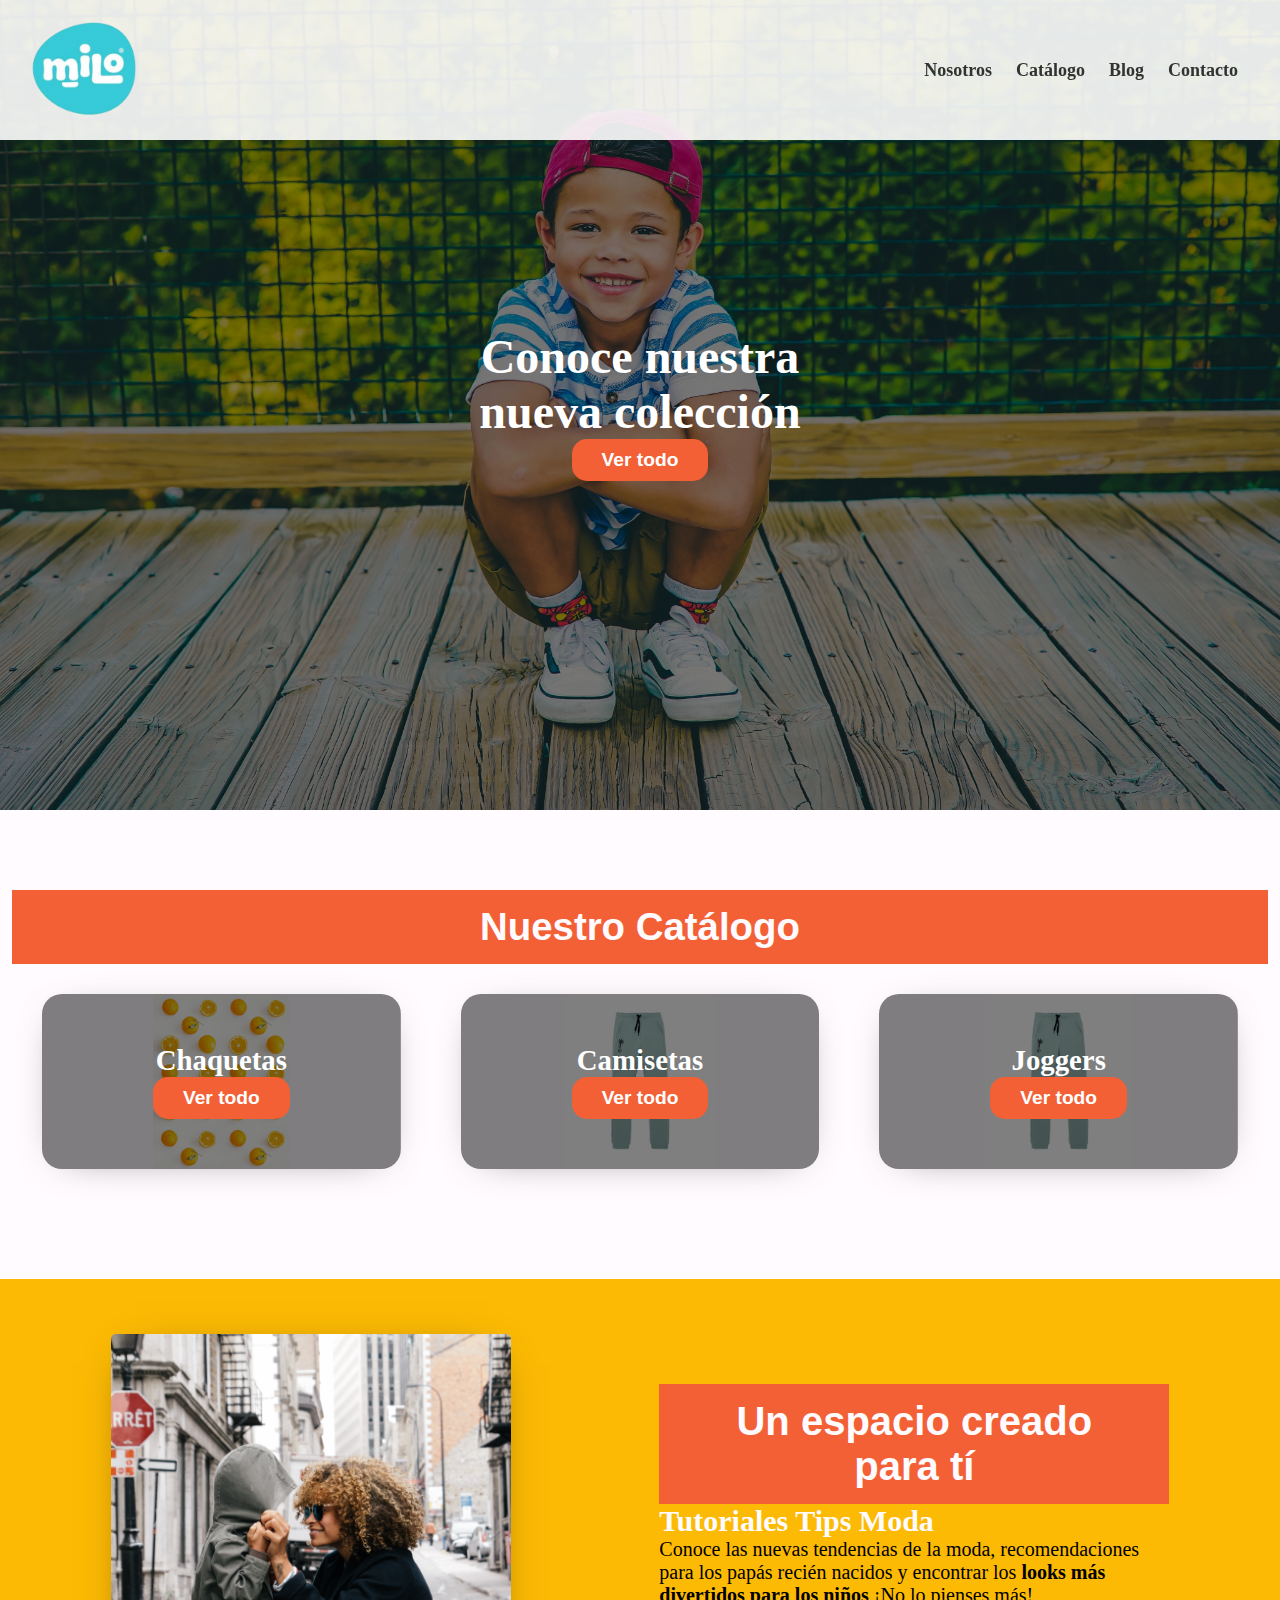
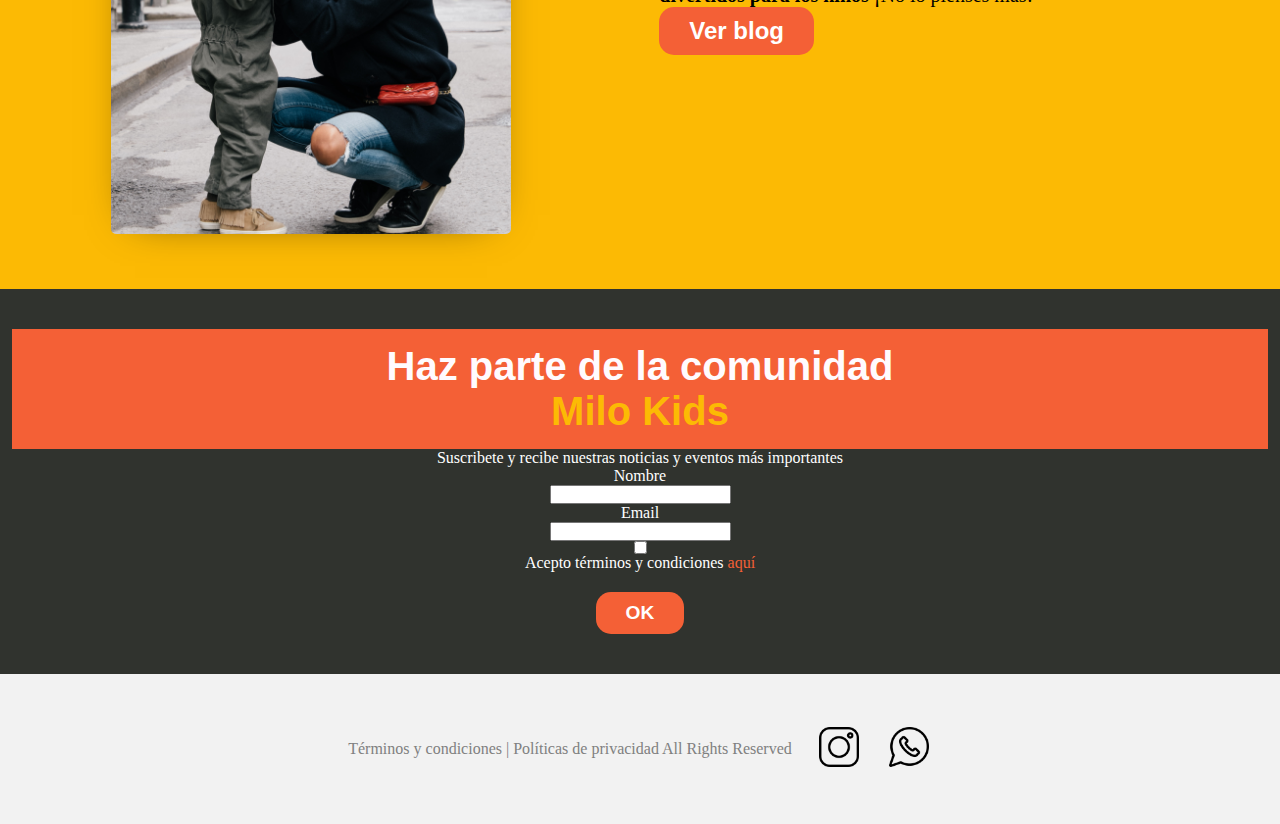
<file: index.html>
<!DOCTYPE html>
<html lang="es">
  <head>
    <meta charset="UTF-8" />
    <meta http-equiv="X-UA-Compatible" content="IE=edge" />
    <meta name="viewport" content="width=device-width, initial-scale=1.0" />
    <title>Milo Kids</title>
    <link rel="stylesheet" href="css/styles.css" />
    <link rel="shortcut icon" href="Images/milo-kids-favicon.jpg" type="image/x-icon">
  </head>
  <body>
    <div>
      <!--Menu Nav-->
      <header>
        <div class="container">
          <img src="/Images/milo-kids-logo.png" alt="logo milo kids" class="logo">
          <nav>
            <a href="/Pages/acerca.html" target="_blank">Nosotros</a>
            <a href="/Pages/catalogo.html" target="_blank">Catálogo</a>
            <a href="#blog">Blog</a>
            <a href="/Pages/contacto.html" target="_blank">Contacto</a>
          </nav>
        </div>
      </header>

      <!-- hero -->
      <section id="hero">
        <h1>Conoce nuestra <br> nueva colección</h1>
        <button>Ver todo</button>
      </section>

      <!-- seccion catalogo homepage -->
       <section id="catalogo">
         <div class="container">

          <h2>Nuestro Catálogo</h2>
          <div class="productos">
            <div class="card-1">
              <h3>Chaquetas</h3></p>
              <button>Ver todo</button>
            </div>

            <div class="card-2">
              <h3>Camisetas</h3>
              <button>Ver todo</button>
            </div>

            <div class="card-3">
              <h3>Joggers</h3>
              <button>Ver todo</button>
            </div>
          </div>
       </section>

      <!-- seccion blog homepage -->
      <section id="blog">
        <div class="container">

          <div class="img-container"></div>
            <div class="texto">
              <h2>Un espacio creado <br> para tí</h2>
              <p class="categorias-blog">Tutoriales Tips Moda</p>
              <p>Conoce las nuevas tendencias de la moda, recomendaciones para los papás recién nacidos y encontrar los <strong>looks más divertidos para los niños</strong> ¡No lo pienses más!</p>
              <button class="btn-blog">Ver blog</button>
            </div>  
        </div>
      </section>

      <!-- seccion suscribete -->
      <section id="suscribete">
        <div class="container">
          <h2>Haz parte de la comunidad <br> <span class="color-acento">Milo Kids</span></h2>
          <p>Suscribete y recibe nuestras noticias y eventos más importantes</p>
          <form action="">
            <label for="nombre">Nombre</label>
            <input type="text">
            <label for="email">Email</label>
            <input type="email" name="" id="">
            <input type="checkbox" name="" id="check">
            <label for="checkbox">Acepto términos y condiciones
              <a href="">aquí</a></label> 
            <button class="btn-suscribe">OK</button>
          </form>
        </div>
      </section>

      <!-- footer -->
      <footer id="contacto">
        <div class="container">
          <p>Términos y condiciones | Políticas de privacidad All Rights Reserved</p>
            <a href="https://www.instagram.com/milokidscol/" target="_blank"><img src="/Images/Icons/instagram.png" alt=""></a> 
            <a href="#" target="_blank"><img src="/Images/Icons/whatsapp.png" alt=""></a>
        </div>
      </footer>
  </body>
</html>
</file>
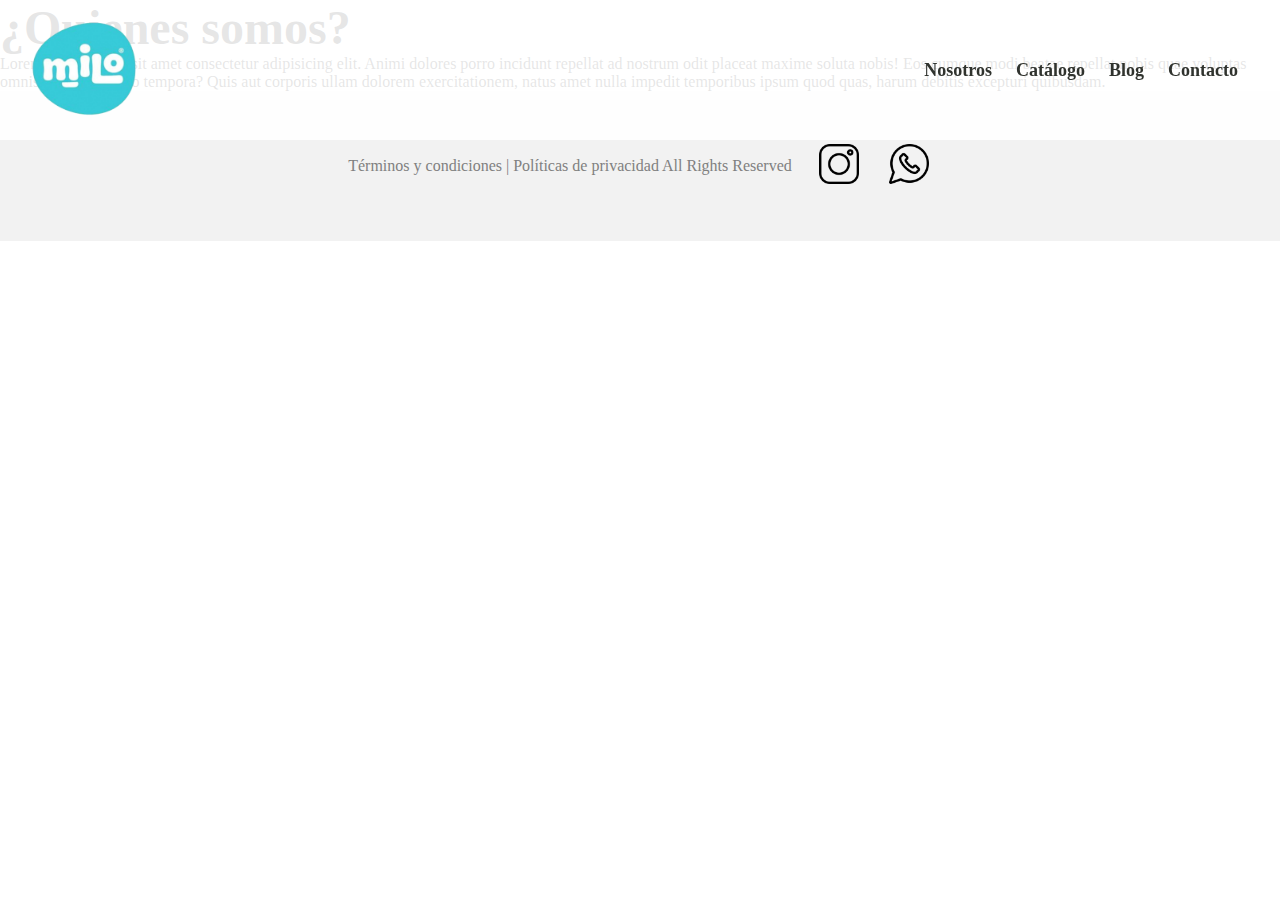
<file: Pages/acerca.html>
<!DOCTYPE html>
<html lang="en">
  <head>
    <meta charset="UTF-8" />
    <meta http-equiv="X-UA-Compatible" content="IE=edge" />
    <meta name="viewport" content="width=device-width, initial-scale=1.0" />
    <title>Acerca | Milo Kids</title>
    <link rel="stylesheet" href="/css/styles.css" />
    <link
      rel="shortcut icon"
      href="/Images/milo-kids-favicon.jpg"
      type="image/x-icon"
    />
  </head>
  <body>
    <div>
      <!--Menu Nav-->
      <header>
        <div class="container">
          <img
            src="/Images/milo-kids-logo.png"
            alt="logo milo kids"
            class="logo"
          />
          <nav>
            <a href="/index.html" target="_blank">Nosotros</a>
            <a href="/Pages/catalogo.html" target="_blank">Catálogo</a>
            <a href="/Pages/blog.html" target="_blank">Blog</a>
            <a href="/Pages/contacto.html" target="_blank">Contacto</a>
          </nav>
        </div>
      </header>
    </div>
    <h1>¿Quienes somos?</h1>
    <p>
      Lorem, ipsum dolor sit amet consectetur adipisicing elit. Animi dolores
      porro incidunt repellat ad nostrum odit placeat maxime soluta nobis! Eos
      cumque modi beatae repellat nobis quae voluptas omnis quos explicabo
      tempora? Quis aut corporis ullam dolorem exercitationem, natus amet nulla
      impedit temporibus ipsum quod quas, harum debitis excepturi quibusdam.
    </p>
    <!-- footer -->
    <footer id="contacto">
      <div class="container">
        <p>
          Términos y condiciones | Políticas de privacidad All Rights Reserved
        </p>
        <a href="https://www.instagram.com/milokidscol/" target="_blank"
          ><img src="/Images/Icons/instagram.png" alt=""
        /></a>
        <a href="#" target="_blank"
          ><img src="/Images/Icons/whatsapp.png" alt=""
        /></a>
      </div>
    </footer>
  </body>
</html>
</file>
<file: css/styles.css>
/* CSS HEX */
/* --dark-turquoise: #37cbd9ff;
--portland-orange: #f46036ff;
--black-olive: #30332eff;
--selective-yellow: #fcba04ff;
--snow: #fffbfeff; */

* {
    box-sizing: border-box;
}

html {
    scroll-behavior: smooth;
}

body {
    font-family: 'Roboto', 'sans-serif';
    margin: 0;
}

h1 {
    font-size: 3em;
}
h2 {
    font-size: 2em;
}
h3 {
    font-size: 1.8em;
}
p {
    font-size: 1em;
}
ul {
    list-style: none;
}
li {
    font-size: 1.3em;
}

button {
    font-size: 1.2em;
    font-weight: bold;
    padding: 10px 30px;
    border-radius: 15px;
    border: none;
    color: white;
    background-color: #F46036;
}

button:hover {
    background-color: #FCBA04;
}

.container {
    max-width: 1400px;
    margin: auto;
}

.color-acento {
    color: #FCBA04;
}

header {
    background-color: rgba(255,255,255,0.9);
}

header .logo {
    margin: 0;
    height: 140px;
    padding: 15px 30px;
}

header .container {
    display: flex;
    flex-direction: column;
    align-items: center;
}

header nav {
    display: flex;
    flex-direction: column;
    text-align: center;
    padding-bottom: 25px;
}

header a {
    padding: 5px 12px;
    text-decoration: none;
    font-weight: bold;
    color: #30332E;
    font-size: 18px;
}

header a:hover {
    color: #F46036;
}

/* Hero */
#hero {
    display: flex;
    flex-direction: column;
    align-items: center;
    justify-content: center;
    text-align: center;
    height: 90vh;
    color: white;
    background-image:linear-gradient(0deg,
    rgba(0,0,0,0.5),rgba(0,0,0,0.5)),
    url("/Images/hero.jpg");
    background-repeat: no-repeat;
    background-size: cover;
    background-position: center center;
}

/* Suscribe */
#suscribete {
    background-color: #30332E;
    color: white;
    text-align: center;
    padding: 40px 12px ;
}

.container form {
    display: flex;
    flex-direction: column;
    align-items: center;
    justify-content: center;
}

.container form a {
    text-decoration: none;
    color: #F46036;
}

.btn-suscribe {
    margin-top: 20px;
}

/* Catalogo */
#catalogo {
    background-color: #FFFBFE;
    text-align: center;
}

#catalogo .container {
    padding: 80px 12px;
}

#catalogo h2 {
    margin-top: 0;
    font-size: 2.4em;
}

#catalogo p {
    display: none;
}


.card-1 {
    background-image: linear-gradient(0deg,
    rgba(0,0,0,0.5),rgba(0,0,0,0.5))
    ,url("/Images/pexels-dominika-roseclay-2090903.jpg");
    background-repeat: no-repeat;
    background-size: contain;
    background-position: center center;
    padding: 50px;
    margin: 30px;
    border-radius: 20px;
    color: white;
}

.card-2 {
    background-image: linear-gradient(0deg,
    rgba(0,0,0,0.5),rgba(0,0,0,0.5))
    ,url("/Images/jogger-catalogo-001.jpg");
    background-repeat: no-repeat;
    background-size: contain;
    background-position: center center;
    padding: 50px;
    margin: 30px;
    border-radius: 20px;
    color: white;
}

.card-3 {
    background-image: linear-gradient(0deg,
    rgba(0,0,0,0.5),rgba(0,0,0,0.5))
    ,url("/Images/jogger-catalogo-001.jpg");
    background-repeat: no-repeat;
    background-size: contain;
    background-position: center center;
    padding: 50px;
    margin: 30px;
    border-radius: 20px;
    color: white;
}

#blog {
    background-color: #FCBA04;
    padding: 55px 12px; 
    text-align: center;
}

#blog .categorias-blog {
    margin-right: 20px;
    font-size: 1.5em;
    font-weight: bold;
    color: #FFFBFE;
}

footer {
    background-color: #f2f2f2;
}

footer p {
    margin: 0;
    color: gray;
    padding: 12px;
}

footer .container {
    height: 150px;
    display: flex;
    flex-direction: row;
    justify-content: center;
    align-items: center;
}

footer .container a img {
    height: 40px;
    margin: 20px 15px;
}

@media (min-width:720px) {

    header {
        position: fixed;
        width: 100%;
    }

    header .container {
        display: flex;
        flex-direction: row;
        justify-content: space-between;
    }

    header nav {
        flex-direction: row;
        padding-bottom: 0;
        padding-right: 30px;
    }

    #blog .container {
        display: flex;
        justify-content: space-evenly;
    }
    
    #blog .img-container {
        background-image: url(/Images/blog-img.jpg);
        background-size: cover;
        background-position: center center;
        height: 500px;
        width: 400px;
        border-radius: 5px;
        box-shadow:  0px 5px 42px -24px rgba(0,0,0,0.75);;
    }

    #blog .texto {
        width: 50%;
        margin-top: 50px;
        text-align: initial;
        padding-left: 50px;
        font-size: 20px;
        max-width: 560px;
    }

    #blog h2 {
        margin-top: 0;
    }

    #blog .btn-blog:hover {
        background-color:#37cbd9ff;
        color: white;
    }

    #catalogo .productos {
        display: flex;
        justify-content: center;
    }

    #catalogo .card-1 {
        width: 400px;
        box-shadow: 0px 5px 42px -24px rgba(0,0,0,0.7);
    }

    #catalogo .card-2 {
        width: 400px;
        box-shadow: 0px 5px 42px -24px rgba(0,0,0,0.7);
    }

    #catalogo .card-3 {
        width: 400px;
        box-shadow:0px 5px 42px -24px rgba(0,0,0,0.7);
    }
}

/* Catalogo Grids */

*{
    margin: 0;
    padding: 0;
    box-sizing: border-box;
}

h2{
    text-align: center;
    font-family: Arial, Helvetica, sans-serif;
    font-size: 40px;
    background-color:  #f46036ff;
    color: #fffbfeff;
    padding: 15px;
}
.galeria{
    height: auto;
    width: 100%;
    background-color: #fcba04ff;
    padding: 20px;
    text-align: center;
    font-size: 20px;
    font-family: Arial, Helvetica, sans-serif;
    color: rgb(16, 16, 16);
}

.img{
    border: 1px solid white;
    min-height: 130px;
    width: 100%;
}

.img1{
    background-image:
    url(/Images/camiseta-catalogo-001.jpg);
    background-size: cover;
    background-position: center;
}

.img2{
    background-image: url(/Images/chaqueta-catalogo-001.jpg);
    background-size: cover;
    background-position: center;
}

.img3{
    background-image: url(/Images/jogger-catalogo-001.jpg);
    background-size: cover;
    background-position: center;
}

.img4{
    background-image: url(/Images/chaqueta-catalogo-002.jpg);
    background-size: cover;
    background-position: center;
}

.img5{
    background-image: url(/Images/jogger-catalogo-002.jpg);
    background-size: cover;
    background-position: center;
}

.img6{
    background-image: url(/Images/camiseta-catalogo-001.jpg);
    background-size: cover;
    background-position: center;
}

.img7{
    background-image: url(/Images/jogger-catalogo-001.jpg);
    background-size: cover;
    background-position: center;
}

.img8{
    background-image: url(/Images/chaqueta-catalogo-002.jpg);
    background-size: cover;
    background-position: center;
}

@media only screen and (min-width: 480px) and (max-width: 599px){
    .galeria{
        display: grid;
        grid-template-columns: 1fr 1fr;
    }
}

@media only screen and (min-width: 600px){
    .galeria{
        display: grid;
        grid-template-columns: repeat(3,1fr);
    }

    .img1{
        grid-column: 1/2;
        grid-row: 1/3;
    }
}
</file>
